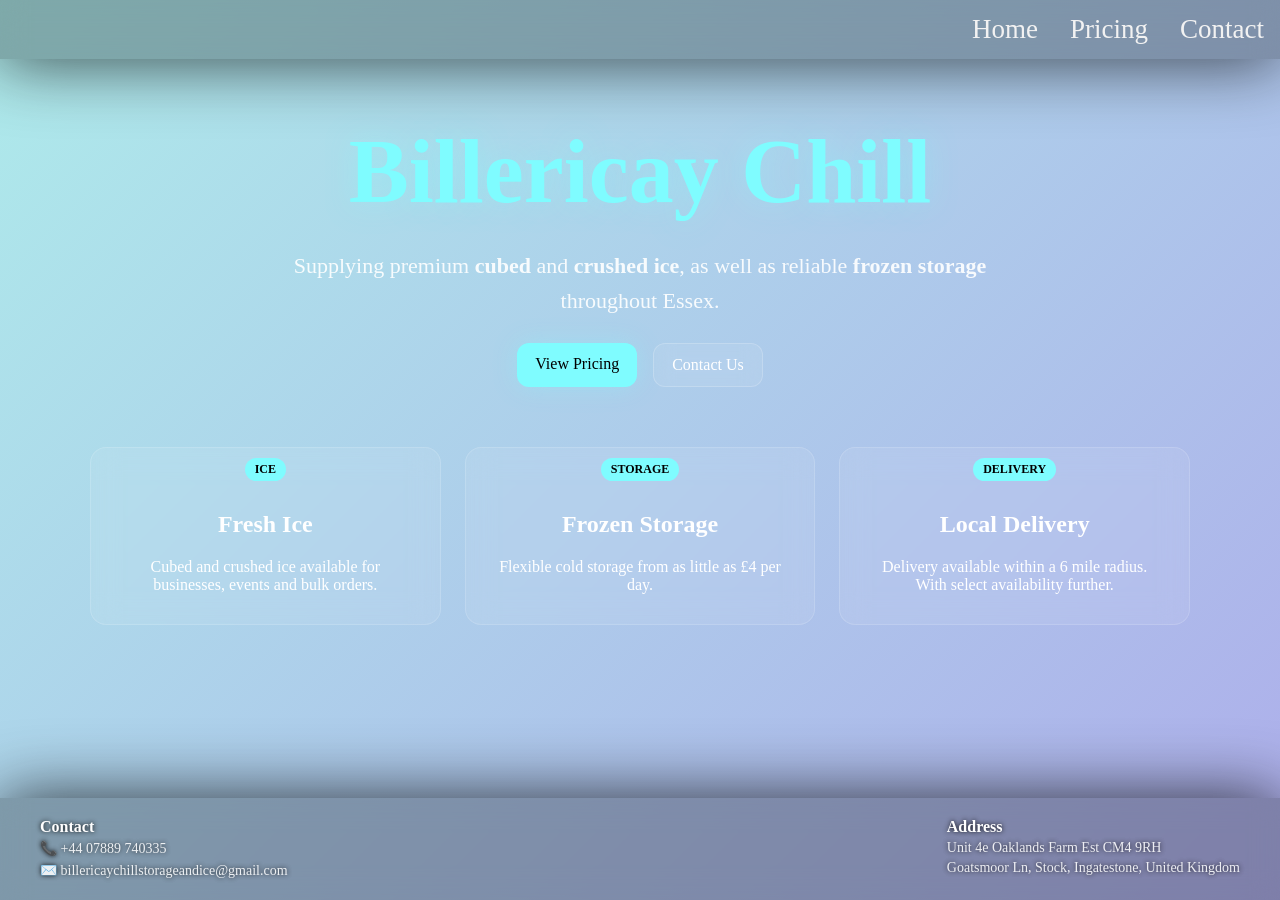
<file: billericay-chill/index.html>
<!DOCTYPE html>
<html lang="en">
<head>
    <meta charset="UTF-8">
    <title>Billericay Chill - Premium Ice & Frozen Storage, Essex</title>
    <link rel="stylesheet" href="style.css">
</head>
<body>

<div class="box">
    <div id = "navbar">
        <a href = "contact/index.html">Contact</a>
        <a href = "pricing/index.html">Pricing</a>
        <a href = "index.html">Home</a>
    </div>
</div>

<main class="home-page">

    <section class="hero">

        <h1 class="hero-title">
            Billericay Chill
        </h1>

        <p class="hero-subtitle">
            Supplying premium <b>cubed</b> and
            <b>crushed ice</b>, as well as
            reliable <b>frozen storage</b>
            throughout Essex.
        </p>

        <div class="cta-row">

            <a href="pricing/index.html"
               class="cta-button primary">

                View Pricing

            </a>

            <a href="contact/index.html"
               class="cta-button">

                Contact Us

            </a>

        </div>

    </section>


    <section class="feature-grid">

        <div class="pricing-card">

            <div class="badge">ICE</div>

            <h2>Fresh Ice</h2>

            <p>
                Cubed and crushed ice available
                for businesses, events and
                bulk orders.
            </p>

        </div>


        <div class="pricing-card">

            <div class="badge">STORAGE</div>

            <h2>Frozen Storage</h2>

            <p>
                Flexible cold storage from
                as little as £4 per day.
            </p>

        </div>


        <div class="pricing-card">

            <div class="badge">DELIVERY</div>

            <h2>Local Delivery</h2>

            <p>
                Delivery available within a 6 mile radius. With select availability further.
            </p>

        </div>

    </section>

</main>

<footer class="footer">
    <div class="footer-left">
        <h3>Contact</h3>
        <p class="sub-footer">📞 +44 07889 740335</p>
        <a class="sub-footer" href = "mailto:billericaychillstorageandice@gmail.com">✉️ billericaychillstorageandice@gmail.com</a>
    </div>

    <div class="footer-right">
        <h3>Address</h3>
        <p class="sub-footer">Unit 4e Oaklands Farm Est CM4 9RH</p>
        <p class="sub-footer">Goatsmoor Ln, Stock, Ingatestone, United Kingdom</p>
    </div>
</footer>

</body>
</html>
</file>
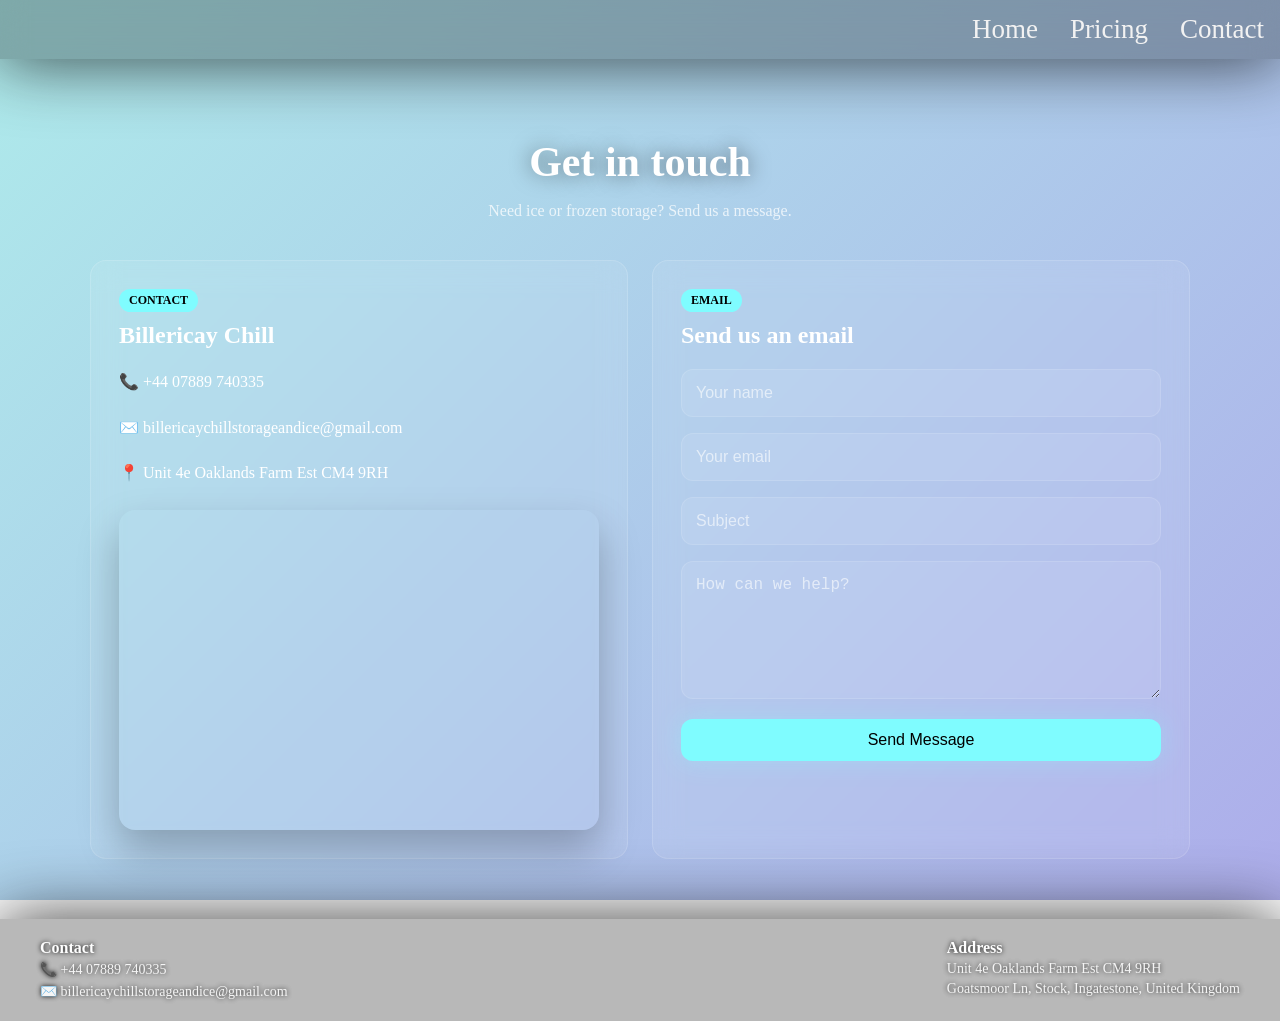
<file: billericay-chill/contact/index.html>
<!DOCTYPE html>
<html lang="en">

<head>
    <meta charset="UTF-8">

    <title>Contact - Billericay Chill</title>

    <link rel="stylesheet" href="../style.css">
</head>

<body>

<div id="navbar">
    <a href="../contact/index.html">Contact</a>
    <a href="../pricing/index.html">Pricing</a>
    <a href="../index.html">Home</a>
</div>


<div class="contact-page">

    <h1 class="pricing-title">Get in touch</h1>

    <p class="pricing-subtitle">Need ice or frozen storage? Send us a message.</p>


    <div class="contact-grid">

        <div class="contact-card">
            <div class="badge">CONTACT</div>
            <h2>Billericay Chill</h2>
            <div class="contact-item">📞 +44 07889 740335</div>
            <div class="contact-item">✉️ billericaychillstorageandice@gmail.com</div>
            <div class="contact-item">📍 Unit 4e Oaklands Farm Est CM4 9RH</div>

            <div class="contact-map">

                <iframe
                        src="https://www.google.com/maps?q=Unit+4e+Oaklands+Farm+Est+CM4+9RH,+Goatsmoor+Ln,+Stock,+Ingatestone&output=embed"

                        allowfullscreen

                        loading="lazy"

                        referrerpolicy="no-referrer-when-downgrade">

                </iframe>

            </div>
        </div>


        <div class="contact-card">

            <div class="badge">EMAIL</div>

            <h2>Send us an email</h2>

            <form action="mailto:billericaychillstorageandice@gmail.com" method="post" enctype="text/plain">
                <label>
                    <input type="text" name="name" placeholder="Your name" required>
                </label>
                <label>
                    <input type="email" name="email" placeholder="Your email" required>
                </label>
                <label>
                    <input type="text" name="subject" placeholder="Subject" required>
                </label>
                <label>
                    <textarea name="message" rows="6" placeholder="How can we help?" required></textarea>
                </label>
                <button type="submit" class="cta-button primary">Send Message</button>

            </form>

        </div>

    </div>

</div>


<footer class="footer">
    <div class="footer-left">
        <h3>Contact</h3>
        <p class="sub-footer">📞 +44 07889 740335</p>
        <a class="sub-footer" href = "mailto:billericaychillstorageandice@gmail.com">✉️ billericaychillstorageandice@gmail.com</a>
    </div>

    <div class="footer-right">
        <h3>Address</h3>
        <p class="sub-footer">Unit 4e Oaklands Farm Est CM4 9RH</p>
        <p class="sub-footer">Goatsmoor Ln, Stock, Ingatestone, United Kingdom</p>
    </div>
</footer>

</body>
</html>
</file>
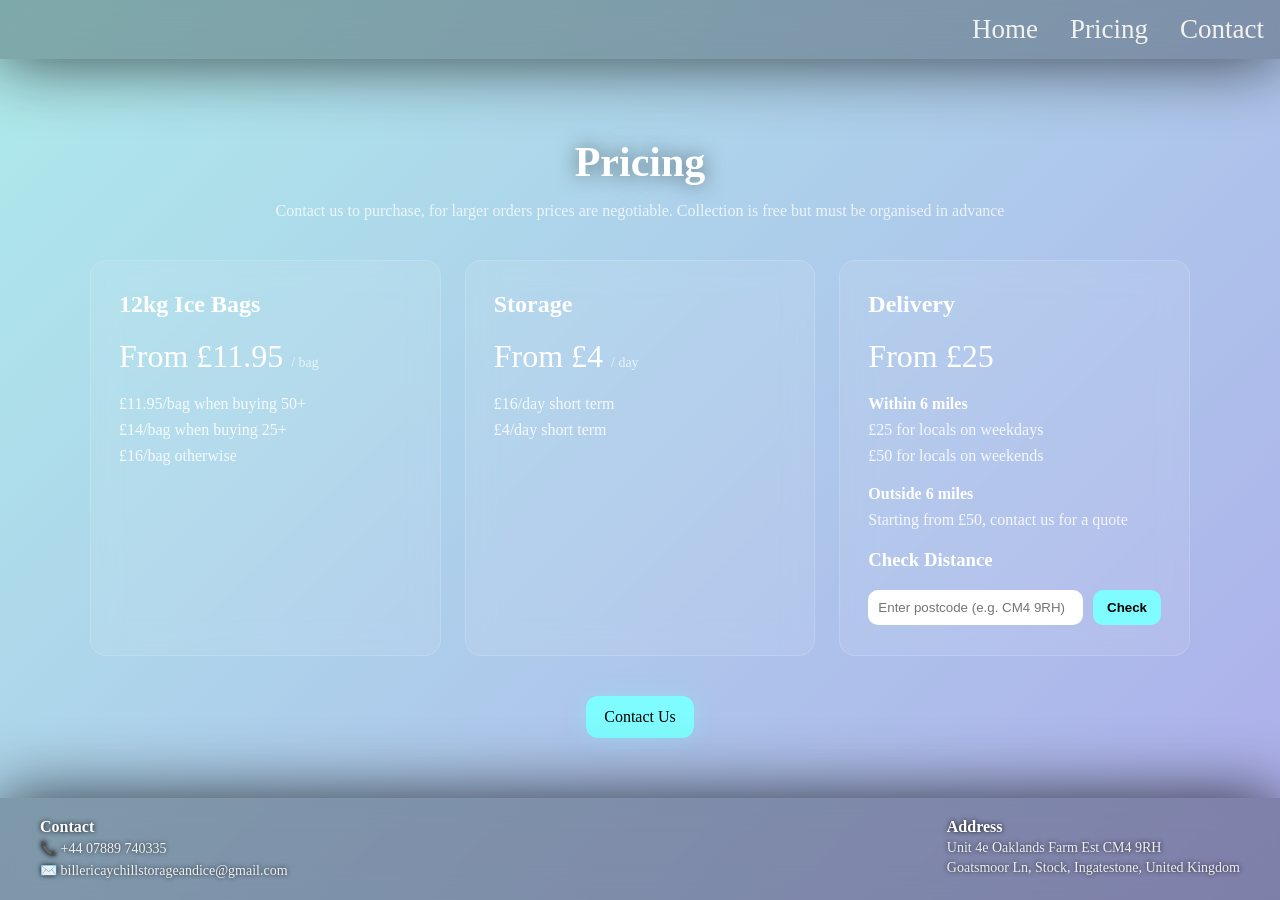
<file: billericay-chill/pricing/index.html>
<!DOCTYPE html>
<html lang="en">
<head>
    <meta charset="UTF-8">
    <title>Pricing - Billericay Chill</title>
    <link rel="stylesheet" href="../style.css">
    <script src="index.js"></script>
</head>
<body>

<div id="navbar">
    <a href="../contact/index.html">Contact</a>
    <a href="../pricing/index.html">Pricing</a>
    <a href="../index.html">Home</a>
</div>

<div class="pricing-page">

    <h1 class="pricing-title">Pricing</h1>
    <p class="pricing-subtitle">Contact us to purchase, for larger orders prices are negotiable. Collection is free but must be organised in advance</p>

    <div class="pricing-grid">

        <div class="pricing-card">
            <h2>12kg Ice Bags</h2>
            <p class="price">From £11.95 <span>/ bag</span></p>
            <ul>
                <li>£11.95/bag when buying 50+</li>
                <li>£14/bag when buying 25+</li>
                <li>£16/bag otherwise</li>
            </ul>
        </div>

        <div class="pricing-card">
            <h2>Storage</h2>
            <p class="price">From £4 <span>/ day</span></p>
            <ul>
                <li>£16/day short term</li>
                <li>£4/day short term</li>
            </ul>
        </div>

        <div class="pricing-card">
            <h2>Delivery</h2>
            <p class="price">From £25</p>
            <h4 class="price-subheading">Within 6 miles</h4>
            <ul>
                <li>£25 for locals on weekdays</li>
                <li>£50 for locals on weekends</li>
            </ul>

            <h4 class="price-subheading">Outside 6 miles</h4>
            <ul>
                <li>Starting from £50, contact us for a quote</li>
            </ul>


            <h3>Check Distance</h3>

            <div class="postcode-input">
                <input id="postcode" type="text" placeholder="Enter postcode (e.g. CM4 9RH)">
                <button onclick="checkPostcode()">Check</button>
            </div>

            <p id="result"></p>

        </div>
    </div>

    <div class="pricing-cta">
        <a href="../contact/index.html" class="cta-button primary">Contact Us</a>
    </div>
</div>

<footer class="footer">
    <div class="footer-left">
        <h3>Contact</h3>
        <p class="sub-footer">📞 +44 07889 740335</p>
        <a class="sub-footer" href="mailto:billericaychillstorageandice@gmail.com">
            ✉️ billericaychillstorageandice@gmail.com
        </a>
    </div>

    <div class="footer-right">
        <h3>Address</h3>
        <p class="sub-footer">Unit 4e Oaklands Farm Est CM4 9RH</p>
        <p class="sub-footer">Goatsmoor Ln, Stock, Ingatestone, United Kingdom</p>
    </div>
</footer>

</body>
</html>
</file>
<file: billericay-chill/style.css>
/*
this css is a MESS, but it was even WORSE before i asked ai "clean up the style.css to remove unused tags and organise it" doom.
 */

/* ============================================
   Base Styles
   ============================================ */
html {
    height: 100%;
}

body {
    margin: 0;
    min-height: 100%;
    display: flex;
    flex-direction: column;
    background: linear-gradient(
            135deg,
            hsl(180, 60%, 80%) 0%,
            hsl(195, 60%, 80%) 25%,
            hsl(210, 60%, 80%) 50%,
            hsl(225, 60%, 80%) 75%,
            hsl(240, 60%, 80%) 100%
    ) fixed;
}

/* ============================================
   Navbar
   ============================================ */

#navbar {
    width: 100%;
    position: fixed;
    top: 0;
    left: 0;
    z-index: 9999;
    background: rgba(22, 22, 22, 0.3);
    backdrop-filter: blur(1vw);
    box-shadow: 0 0 67px rgba(11, 11, 11, 0.8);
}

#navbar a {
    float: right;
    display: block;
    color: #f2f2f2;
    text-align: center;
    padding: 14px 16px;
    text-decoration: none;
    font-size: 3vh;
}

#navbar a:hover {
    color: black;
}

/* ============================================
   Title Box & Hero
   ============================================ */

.title-box {
    position: absolute;
    top: 50%;
    left: 50%;
    transform: translate(-50%, -50%);
    display: flex;
    flex-direction: column;
    align-items: center;
    width: min(466px, 70vw);
    height: auto;
    padding: 27px;
    box-sizing: border-box;
    border-radius: 20px;
    gap: 13px;
    background: rgba(22, 22, 22, 0.3);
    backdrop-filter: blur(1vw);
    box-shadow: 0 0 67px rgba(11, 11, 11, 0.8);
}

.title-box * {
    text-align: center;
}

.title {
    text-shadow: 5px 5px 4px #000000;
    position: relative;
    font-size: min(max(8vh, 60px), 8vw);
    font-family: "DejaVu Serif", "Times New Roman", serif;
    margin: 0;
    color: #7ffcff;
}

.subtitle {
    position: relative;
    font-size: 20px;
    width: 100%;
    margin: 0;
}

.ice-text {
    color: #7ffcff;
}

/* ============================================
   Home Page
   ============================================ */

.home-page {
    width: min(1100px, 90vw);
    margin: 120px auto 60px;
    flex: 1;
}

.hero {
    text-align: center;
    margin-bottom: 60px;
}

.hero-badge {
    display: inline-block;
    padding: 8px 16px;
    border-radius: 999px;
    background: rgba(255, 255, 255, 0.1);
    border: 1px solid rgba(255, 255, 255, 0.15);
    color: white;
    margin-bottom: 20px;
}

.hero-title {
    font-size: clamp(60px, 8vw, 90px);
    margin: 0;
    color: #7ffcff;
    text-shadow: 0 0 30px rgba(127, 252, 255, 0.4);
}

.hero-subtitle {
    max-width: 700px;
    margin: 25px auto;
    font-size: 22px;
    line-height: 1.6;
    color: rgba(255, 255, 255, 0.9);
}

/* ============================================
   Call-to-Action Buttons
   ============================================ */

.cta-row {
    display: flex;
    gap: 16px;
    margin-top: 15px;
    justify-content: center;
    flex-wrap: wrap;
}

.cta-button {
    padding: 12px 18px;
    border-radius: 12px;
    text-decoration: none;
    font-size: 16px;
    font-weight: 500;
    color: white;
    background: rgba(255, 255, 255, 0.08);
    border: 1px solid rgba(255, 255, 255, 0.2);
    backdrop-filter: blur(10px);
    transition: all 0.2s ease;
}

.cta-button:hover {
    transform: translateY(-2px);
    background: rgba(255, 255, 255, 0.15);
}

.cta-button.primary {
    background: #7ffcff;
    color: black;
    border: none;
    box-shadow: 0 0 25px rgba(127, 252, 255, 0.3);
}

.cta-button.primary:hover {
    background: #a7fdff;
    box-shadow: 0 0 35px rgba(127, 252, 255, 0.5);
}

/* ============================================
   Pricing Page
   ============================================ */

.pricing-page {
    width: min(1100px, 90vw);
    margin: 110px auto 60px auto;
    text-align: center;
}

.pricing-title {
    font-size: 42px;
    margin-bottom: 10px;
    color: #ffffff;
    text-shadow: 0 0 20px rgba(0, 0, 0, 0.5);
}

.pricing-subtitle {
    color: rgba(255, 255, 255, 0.75);
    margin-bottom: 40px;
}

.pricing-grid {
    display: flex;
    gap: 24px;
    justify-content: center;
    flex-wrap: wrap;
}

.pricing-cta {
    display: flex;
    justify-content: center;
    margin-top: 40px;
}

.pricing-card {
    flex: 1 1 280px;
    max-width: 320px;
    padding: 10px 28px 14px;
    border-radius: 16px;
    background: rgba(255, 255, 255, 0.08);
    backdrop-filter: blur(14px);
    border: 1px solid rgba(255, 255, 255, 0.15);
    color: white;
    text-align: left;
    transition: transform 0.2s ease, box-shadow 0.2s ease;
}

.pricing-card:hover {
    transform: translateY(-6px);
    box-shadow: 0 20px 60px rgba(0, 0, 0, 0.35);
}

.badge {
    display: inline-block;
    font-size: 12px;
    padding: 4px 10px;
    border-radius: 999px;
    background: #7ffcff;
    color: black;
    font-weight: bold;
    margin-bottom: 10px;
}

.price {
    font-size: 32px;
    margin: 10px 0 20px 0;
}
.price-small {
    font-size: 24px;
}
.price-subheading {
    margin: 0;
}

.price span {
    font-size: 14px;
    opacity: 0.7;
}

.pricing-card ul {
    list-style: none;
    padding: 0;
    margin: 0 0 20px 0;
}

.pricing-card li {
    margin: 8px 0;
    opacity: 0.85;
}

.pricing-button {
    display: inline-block;
    padding: 10px 16px;
    border-radius: 10px;
    text-decoration: none;
    color: white;
    border: 1px solid rgba(255, 255, 255, 0.3);
    transition: 0.2s ease;
}

.pricing-button:hover {
    background: rgba(255, 255, 255, 0.1);
}

/* ============================================
   Feature Grid
   ============================================ */

.feature-grid {
    display: flex;
    gap: 24px;
    flex-wrap: wrap;
    justify-content: center;
}

.feature-grid .pricing-card {
    flex: 1 1 280px;
    max-width: 320px;
    text-align: center;
}

/* ============================================
   Postcode Box
   ============================================ */

.postcode-box {
    max-width: 500px;
    margin: 20px auto;
    padding: 20px;
    background: rgba(22, 22, 22, 0.3);
    backdrop-filter: blur(12px);
    border-radius: 16px;
    box-shadow: 0 0 40px rgba(0, 0, 0, 0.3);
    text-align: center;
    color: white;
}

.postcode-input {
    display: flex;
    gap: 10px;
    margin-top: 10px;
}

.postcode-input input {
    flex: 1;
    padding: 10px;
    border-radius: 10px;
    border: none;
    outline: none;
}

.postcode-input button {
    padding: 10px 14px;
    border-radius: 10px;
    border: none;
    cursor: pointer;
    background: #7ffcff;
    color: black;
    font-weight: bold;
}

#result {
    margin-top: 12px;
    font-weight: bold;
}

/* ========================
   Contact Page
   ======================== */

.contact-page{

    width:min(1100px,90vw);

    margin:110px auto 60px;

    text-align:center;

    flex:1;
}

.contact-grid{

    display:flex;

    gap:24px;

    flex-wrap:wrap;

    justify-content:center;
}

.contact-card{

    flex:1 1 420px;

    max-width:520px;

    padding:28px;

    border-radius:16px;

    background:rgba(255,255,255,.08);

    backdrop-filter:blur(14px);

    border:1px solid rgba(255,255,255,.15);

    color:white;

    text-align:left;
}

.contact-card h2{

    margin-top:0;
}

.contact-item{

    margin:20px 0;

    line-height:1.6;
}


/* Form */

.contact-card form{

    display:flex;

    flex-direction:column;

    gap:16px;
}

.contact-card input,

.contact-card textarea{

    width:100%;

    box-sizing:border-box;

    padding:14px;

    border:none;

    border-radius:12px;

    outline:none;

    font-size:16px;

    background:rgba(255,255,255,.08);

    color:white;

    border:1px solid rgba(255,255,255,.12);
}

.contact-card textarea{

    resize:vertical;
}

.contact-card input::placeholder,

.contact-card textarea::placeholder{

    color:rgba(255,255,255,.6);
}

.contact-map{

    margin-top:24px;

    width:100%;

    height:320px;

    border-radius:16px;

    overflow:hidden;

    box-shadow:0 20px 40px rgba(0,0,0,.25);
}

.contact-map iframe{

    width:100%;

    height:100%;

    border:0;
}

/* Mobile */

@media (max-width:900px){

    .contact-grid{

        flex-direction:column;

        align-items:center;
    }

    .footer {
        flex-direction: column;
        gap: 20px;
    }

    .footer-left,
    .footer-right {
        width: 100%;
        text-align: center;
    }
}

/* ============================================
   Responsive Design
   ============================================ */

@media (max-width: 480px) {
    .pricing-page {
        margin: 110px auto 20px auto;
    }
    
    .home-page {
        margin: 120px auto 20px;
    }
    
    .contact-page {
        margin: 110px auto 20px;
    }
    
    .footer {
        flex-direction: column;
        gap: 20px;
    }

    .footer-left,
    .footer-right {
        width: 100%;
        text-align: center;
    }
}

/* ============================================
   Footer
   ============================================ */

.footer {
    margin-top: auto;
    width: 100%;
    display: flex;
    justify-content: space-between;
    align-items: flex-start;
    color: white;
    text-shadow: 0 0 5px #000000;
    padding: 20px 40px;
    box-sizing: border-box;
    background: rgba(22, 22, 22, 0.3);
    backdrop-filter: blur(1vw);
    box-shadow: 0 0 67px rgba(11, 11, 11, 0.8);
}

.footer h3 {
    margin: 0;
    font-size: 16px;
}

.footer .sub-footer {
    margin: 4px 0;
    font-size: 14px;
    opacity: 0.85;
    color: inherit;
    text-decoration: none;
}
</file>
